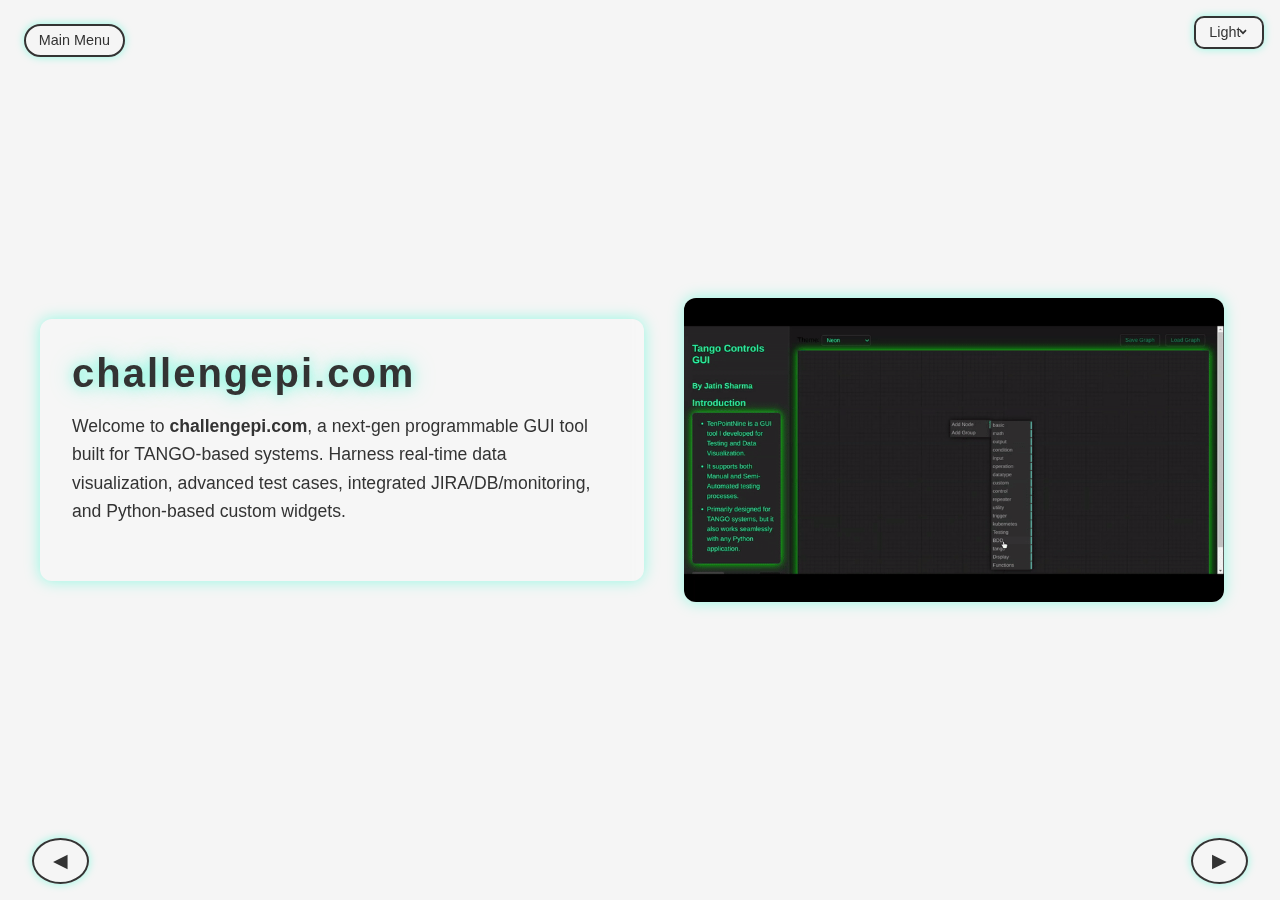
<file: index.html>
<!DOCTYPE html>
<html lang="en">
<head>
  <meta charset="UTF-8" />
  <meta name="viewport" content="width=device-width, initial-scale=1.0"/>
  <title>challengepi.com</title>
  <style>
    /* ----------------------------
       GENERAL RESET & STYLING
    ---------------------------- */
    * {
      margin: 0;
      padding: 0;
      box-sizing: border-box;
      font-family: "Roboto", sans-serif;
      transition: all 0.3s ease-in-out;
    }
    html, body {
      height: 100%;
      width: 100%;
      overflow-x: hidden; /* Prevent horizontal scrolling */
      overflow-y: hidden; /* Prevent vertical scrolling globally */
      background-color: var(--bg-color);
      color: var(--text-color);
    }
    ul, li {
      list-style: none;
    }

    /* Container for entire presentation */
    #presentation {
      position: relative;
      width: 100vw;
      height: 100vh;
      display: flex;
      flex-direction: row;
      transition: transform 0.5s ease-in-out;
    }

    /* Each slide container */
    .slide {
      min-width: 100vw;
      height: 100vh;
      display: flex;
      flex-direction: row; /* Two-column layout */
      align-items: center;
      justify-content: center;
      padding: 2rem;
      text-align: left; /* Left alignment for text */
      position: relative;
      overflow: hidden; /* Ensure no overflow within slides */
    }

    /* Content container within each slide */
    .slide-content {
      display: flex;
      flex-direction: row;
      align-items: center;
      justify-content: space-between;
      max-width: 1200px;
      width: 100%;
      height: 100%;
    }

    /* Left Box for Text */
    .slide-text {
      flex: 1;
      background-color: rgba(255, 255, 255, 0.1); /* Semi-transparent background */
      padding: 2rem;
      border-radius: 12px;
      box-shadow: 0 0 15px var(--neon-glow);
      backdrop-filter: blur(10px); /* Optional: Adds a blur effect */
      margin-right: 1.5rem;
    }

    /* Slide content styling */
    .slide-text h1 {
      margin-bottom: 1rem;
      font-size: 2.5rem;
      letter-spacing: 2px;
      position: relative;
      z-index: 1;
      color: var(--text-color);
    }
    .slide-text p {
      font-size: 1.1rem;
      max-width: 600px;
      margin: 0 auto 1.5rem auto;
      line-height: 1.6;
      position: relative;
      z-index: 1;
      color: var(--text-color);
    }
    .slide-text button,
    .slide-text a {
      margin-top: 1rem;
      background-color: transparent;
      border: 2px solid currentColor;
      padding: 0.6rem 1.2rem;
      color: inherit;
      cursor: pointer;
      border-radius: 2rem;
      text-decoration: none;
      font-size: 1rem;
      position: relative;
      z-index: 1;
      box-shadow: 0 0 10px var(--neon-glow);
    }
    .slide-text button:hover,
    .slide-text a:hover {
      background-color: currentColor;
      color: var(--bg-color);
      box-shadow: 0 0 20px var(--neon-glow);
    }

    /* Right Image Container */
    .slide-image-container {
      flex: 1;
      display: flex;
      align-items: center;
      justify-content: center;
      padding: 1rem;
    }

    .slide-image {
      max-width: 100%;
      height: auto;
      border-radius: 12px;
      box-shadow: 0 0 15px var(--neon-glow);
      position: relative;
      z-index: 1;
      cursor: pointer; /* So users know it's clickable */
    }

    /* Curvy dividers between sections (just aesthetic) */
    .curvy-divider {
      position: absolute;
      width: 100%;
      height: 150px;
      bottom: 0;
      left: 0;
      background: url('[data-uri]');
      background-position: center;
      background-repeat: no-repeat;
      background-size: cover;
      transform: translateY(100%);
      z-index: 0;
    }

    /* --------------
       THEME HANDLING
       We'll store colors in CSS custom properties
    -------------- */
    :root {
      /* Default Light Theme */
      --bg-color: #f5f5f5;
      --text-color: #333333;
      --accent-color: #007BFF;
      --neon-glow: rgba(0, 255, 200, 0.6);
    }

    body.light-theme {
      --bg-color: #f5f5f5;
      --text-color: #333;
      --accent-color: #007BFF;
      --neon-glow: rgba(0, 255, 200, 0.4);
      background-color: var(--bg-color);
      color: var(--text-color);
    }
    body.dark-theme {
      --bg-color: #111111;
      --text-color: #f5f5f5;
      --accent-color: #BB86FC;
      --neon-glow: rgba(187, 134, 252, 0.4);
      background-color: var(--bg-color);
      color: var(--text-color);
    }
    body.neon-theme {
      /* White Lined Grid Background with Dimmed Lines */
      background-color: #000000; /* Black base */
      background-image:
        linear-gradient(to right, rgba(255,255,255,0.2) 1px, transparent 1px),
        linear-gradient(to bottom, rgba(255,255,255,0.2) 1px, transparent 1px);
      background-size: 50px 50px;

      /* Text Color */
      --text-color: #39ff14; /* Bright neon green */
      /* Accent Color */
      --accent-color: #ff00ff; /* Neon pink */
      /* Glow Effect */
      --neon-glow: rgba(57, 255, 20, 0.8); /* Enhanced green glow */
      
      color: var(--text-color);
    }
    body.skao-theme {
      /* SKAO Gradient Background with Colored Grid Lines */
      background-image:
        linear-gradient(90deg, #0d00a5 13%, #e4005f 87%),
        linear-gradient(to right, #ffcc00 1px, transparent 1px),
        linear-gradient(to bottom, #ffcc00 1px, transparent 1px);
      background-size: 100%,
        25px 25px,
        25px 25px;
      background-repeat: no-repeat,
        repeat,
        repeat;

      /* Text Color */
      --text-color: #ffffff;
      /* Accent Color */
      --accent-color: #ffcc00;
      /* Glow Effect */
      --neon-glow: rgba(255, 204, 0, 0.6);
      
      color: var(--text-color);
    }

    /* Slide background and text color binding to variables */
    .slide {
      background-color: transparent;
      color: var(--text-color);
    }

    /* Neon effect for headings (particularly in neon or skao theme) */
    .neon-heading {
      text-shadow: 0 0 12px var(--neon-glow), 0 0 24px var(--neon-glow);
    }

    /* --------------
       THEME SWITCHER
    -------------- */
    #theme-selector {
      position: fixed;
      top: 1rem;
      right: 1rem;
      z-index: 1000;
    }
    #theme-selector select {
      padding: 0.4rem 0.8rem;
      border-radius: 10px;
      border: 2px solid var(--text-color);
      background: none;
      color: var(--text-color);
      font-size: 0.9rem;
      appearance: none;
      cursor: pointer;
      box-shadow: 0 0 8px var(--neon-glow);
      outline: none;
      /* Dropdown arrow */
      background-image: url("data:image/svg+xml;charset=US-ASCII,%3Csvg xmlns='http://www.w3.org/2000/svg' width='12' height='12' viewBox='0 0 12 12'%3E%3Cpath fill='%23333333' d='M6 8.4L2.4 4.8l1.2-1.2L6 6l2.4-2.4 1.2 1.2z'/%3E%3C/svg%3E");
      background-repeat: no-repeat;
      background-position: right 0.8rem center;
      background-size: 12px 12px;
    }
    #theme-selector select:focus {
      border-color: var(--accent-color);
    }

    /* --------------
       SLIDER NAVIGATION
    -------------- */
    .nav-arrows {
      position: fixed;
      bottom: 1rem;
      width: 100%;
      display: flex;
      justify-content: space-between;
      padding: 0 2rem;
      z-index: 999;
    }
    .nav-arrows button {
      background-color: transparent;
      border: 2px solid var(--text-color);
      color: var(--text-color);
      padding: 0.6rem 1.2rem;
      border-radius: 50%;
      font-size: 1.2rem;
      cursor: pointer;
      box-shadow: 0 0 8px var(--neon-glow);
    }
    .nav-arrows button:hover {
      background-color: var(--text-color);
      color: var(--bg-color);
      box-shadow: 0 0 16px var(--neon-glow);
    }

    /* --------------
       RETURN TO MAIN MENU BUTTON
    -------------- */
    .return-button {
      position: fixed;
      top: 1.5rem;
      left: 1.5rem;
      background: none;
      border: 2px solid var(--text-color);
      padding: 0.4rem 0.8rem;
      border-radius: 20px;
      cursor: pointer;
      color: var(--text-color);
      font-size: 0.9rem;
      text-decoration: none;
      box-shadow: 0 0 8px var(--neon-glow);
      z-index: 1001; /* Ensure it's above other elements */
    }

    .return-button:hover {
      background-color: var(--text-color);
      color: var(--bg-color);
      box-shadow: 0 0 16px var(--neon-glow);
    }

    /* Responsive Design */
    @media (max-width: 1024px) {
      /* Adjust the slide-content for medium screens */
      .slide-content {
        flex-direction: column;
      }
      .slide-text {
        margin-right: 0;
        margin-bottom: 1.5rem;
      }
      .slide-image-container {
        padding: 0;
      }
    }

    @media (max-width: 768px) {
      /* Adjust "Main Menu" button for smaller screens */
      .return-button {
        top: 1rem;
        left: 1rem;
        padding: 0.3rem 0.6rem;
        font-size: 0.8rem;
      }

      /* Adjust nav-arrows for smaller screens */
      .nav-arrows {
        padding: 0 1rem;
      }

      /* Adjust slide content for smaller screens */
      .slide-text h1 {
        font-size: 1.8rem;
      }
      .slide-text p {
        font-size: 1rem;
      }
      .slide {
        padding: 1rem;
      }
      .slide-image {
        max-width: 90%;
      }

      /* Last Slide Specific Adjustments */
      .slide:last-child {
        padding-bottom: 4rem; /* Extra space to accommodate buttons */
      }
    }

    /* --------------
       NEON THEME SPECIFIC STYLES
    -------------- */
    body.neon-theme .slide-image {
      box-shadow: 0 0 20px var(--neon-glow);
    }

    body.neon-theme .return-button,
    body.neon-theme .nav-arrows button,
    body.neon-theme #theme-selector select {
      box-shadow: 0 0 12px var(--neon-glow);
    }

    body.neon-theme .return-button:hover,
    body.neon-theme .nav-arrows button:hover,
    body.neon-theme #theme-selector select:hover {
      box-shadow: 0 0 24px var(--neon-glow);
    }

    /* --------------
       SKAO THEME SPECIFIC STYLES
    -------------- */
    body.skao-theme .slide-image {
      box-shadow: 0 0 10px var(--neon-glow);
    }

    body.skao-theme .return-button,
    body.skao-theme .nav-arrows button,
    body.skao-theme #theme-selector select {
      box-shadow: 0 0 8px var(--neon-glow);
    }

    body.skao-theme .return-button:hover,
    body.skao-theme .nav-arrows button:hover,
    body.skao-theme #theme-selector select:hover {
      box-shadow: 0 0 16px var(--neon-glow);
    }
  </style>
</head>
<body class="light-theme">
  <!-- THEME SELECTOR DROPDOWN (Visible on all devices) -->
  <div id="theme-selector">
    <select id="themeDropdown" onchange="setTheme(this.value)">
      <option value="light-theme">Light</option>
      <option value="dark-theme">Dark</option>
      <option value="neon-theme">Neon</option>
      <option value="skao-theme">SKAO</option>
    </select>
  </div>

  <!-- RETURN TO MAIN MENU BUTTON (Single Instance) -->
  <a href="#" class="return-button">Main Menu</a>

  <!-- SLIDER NAV ARROWS -->
  <div class="nav-arrows">
    <button id="prevBtn">&#9664;</button>
    <button id="nextBtn">&#9654;</button>
  </div>

  <!-- PRESENTATION CONTAINER -->
  <div id="presentation">
    <!-- Slide 1 -->
    <section class="slide">
      <div class="slide-content">
        <div class="slide-text">
          <h1 class="neon-heading">challengepi.com</h1>
          <p>
            Welcome to <strong>challengepi.com</strong>, a next-gen programmable GUI tool 
            built for TANGO-based systems. Harness real-time data visualization, advanced 
            test cases, integrated JIRA/DB/monitoring, and Python-based custom widgets.
          </p>
        </div>
        <div class="slide-image-container">
          <img 
            src="/images/bdd.gif" 
            alt="Welcome to ChallengePi" 
            class="slide-image"
            loading="lazy"
          />
        </div>
      </div>
      <div class="curvy-divider"></div>
    </section>

    <!-- Slide 2 -->
    <section class="slide">
      <div class="slide-content">
        <div class="slide-text">
          <h1>1. TANGO Integration</h1>
          <p>
            Connect to TANGO devices effortlessly. Our easy-to-use interface helps 
            you read and control device attributes, command executions, and 
            status checks — all in one place.
          </p>
        </div>
        <div class="slide-image-container">
          <img 
            src="images/tango_attribute.png" 
            alt="TANGO Integration" 
            class="slide-image"
            loading="lazy"
          />
        </div>
      </div>
      <div class="curvy-divider"></div>
    </section>

    <!-- Slide 3 -->
    <section class="slide">
      <div class="slide-content">
        <div class="slide-text">
          <h1>2. Advanced Data Visualization</h1>
          <p>
            Monitor live data streams, generate charts, and build interactive dashboards 
            to gain insights into your TANGO-based system performance. 
          </p>
        </div>
        <div class="slide-image-container">
          <img 
            src="/images/data.png" 
            alt="Advanced Data Visualization" 
            class="slide-image"
            loading="lazy"
          />
        </div>
      </div>
      <div class="curvy-divider"></div>
    </section>

    <!-- Slide 4 -->
    <section class="slide">
      <div class="slide-content">
        <div class="slide-text">
          <h1>3. Database Client Integration</h1>
          <p>
            Seamlessly connect to popular databases, run queries, visualize metrics, 
            and store or retrieve your TANGO logs for quick audits and analytics.
          </p>
        </div>
        <div class="slide-image-container">
          <img 
            src="/images/database.png" 
            alt="Database Client Integration" 
            class="slide-image"
            loading="lazy"
          />
        </div>
      </div>
      <div class="curvy-divider"></div>
    </section>

    <!-- Slide 5 -->
    <section class="slide">
      <div class="slide-content">
        <div class="slide-text">
          <h1>4. Monitoring Board</h1>
          <p>
            Our all-in-one monitoring board allows you to track device statuses, 
            system events, and alerts in real-time. Remain on top of your system’s 
            health without juggling multiple tools.
          </p>
        </div>
        <div class="slide-image-container">
          <img 
            src="images/testcase.gif" 
            alt="Monitoring Board" 
            class="slide-image"
            loading="lazy"
          />
        </div>
      </div>
      <div class="curvy-divider"></div>
    </section>

    <!-- Slide 6 -->
    <section class="slide">
      <div class="slide-content">
        <div class="slide-text">
          <h1>5. Python Integration</h1>
          <p>
            Extend functionality by writing custom scripts in Python. Automate complex tasks, 
            develop specialized widgets, or integrate your unique data processing pipelines.
          </p>
        </div>
        <div class="slide-image-container">
          <img 
            src="images/customruntime.gif" 
            alt="Python Integration" 
            class="slide-image"
            loading="lazy"
          />
        </div>
      </div>
      <div class="curvy-divider"></div>
    </section>

    <!-- Slide 7 -->
    <section class="slide">
      <div class="slide-content">
        <div class="slide-text">
          <h1>6. JIRA Integration</h1>
          <p>
            Access and manage XTP tickets directly within your challengepi.com workspace. 
            Update status, assign tasks, or review the backlog without leaving your application.
          </p>
        </div>
        <div class="slide-image-container">
          <img 
            src="images/testcase.gif" 
            alt="JIRA Integration" 
            class="slide-image"
            loading="lazy"
          />
        </div>
      </div>
      <div class="curvy-divider"></div>
    </section>

    <!-- Slide 8 -->
    <section class="slide">
      <div class="slide-content">
        <div class="slide-text">
          <h1>7. Custom Widgets</h1>
          <p>
            Build and deploy custom-designed widgets tailored to your workflow. 
            We provide a flexible, widget-based approach so you can create specialized 
            GUIs for unique tasks.
          </p>
        </div>
        <div class="slide-image-container">
          <img 
            src="images/prebuild.png" 
            alt="Custom Widgets" 
            class="slide-image"
            loading="lazy"
          />
        </div>
      </div>
      <div class="curvy-divider"></div>
    </section>

    <!-- Slide 9 -->
    <section class="slide">
      <div class="slide-content">
        <div class="slide-text">
          <h1>8. Multiple Themes</h1>
          <p>
            Choose from Light, Dark, Neon, or our signature SKAO gradient theme. 
            Let your interface shine with vibrant colors or keep it sleek and modern.
          </p>
        </div>
        <div class="slide-image-container">
          <img 
            src="https://picsum.photos/600/400?random=9" 
            alt="Multiple Themes" 
            class="slide-image"
            loading="lazy"
          />
        </div>
      </div>
      <div class="curvy-divider"></div>
    </section>

    <!-- Slide 10 -->
    <section class="slide">
      <div class="slide-content">
        <div class="slide-text">
          <h1 class="neon-heading">9. Easy Test Harness</h1>
          <p>
            Write and execute test cases right within challengepi.com. 
            Automate repeated tasks, gather test results, and integrate 
            them into your existing CI/CD pipelines seamlessly.
          </p>
        </div>
        <div class="slide-image-container">
          <img 
            src="images/bdd.gif" 
            alt="Easy Test Harness" 
            class="slide-image"
            loading="lazy"
          />
        </div>
      </div>
      <div class="curvy-divider"></div>
    </section>

    <!-- Slide 11 (Wrap-Up) -->
    <section class="slide">
      <div class="slide-content">
        <div class="slide-text">
          <h1>10. Get Started Today</h1>
          <p>
            Experience the future of TANGO-based systems testing and monitoring with 
            <strong>challengepi.com</strong>. Harness powerful data visualization, 
            intuitive dashboards, easy integration with Python and JIRA, and more. 
            Join us to redefine how you build and test complex systems.
          </p>
          <a href="#contact-us">Contact Us</a>
        </div>
        <div class="slide-image-container">
          <img 
            src="https://picsum.photos/600/400?random=11" 
            alt="Get Started" 
            class="slide-image"
            loading="lazy"
          />
        </div>
      </div>
      <div class="curvy-divider"></div>
    </section>
  </div>

  <script>
    /* ---------------------
       SLIDER NAVIGATION
    --------------------- */
    const presentation = document.getElementById('presentation');
    const slides = document.querySelectorAll('.slide');
    let currentSlideIndex = 0;

    function updateSlidePosition() {
      presentation.style.transform = `translateX(-${currentSlideIndex * 100}vw)`;
    }

    document.getElementById('nextBtn').addEventListener('click', () => {
      currentSlideIndex = (currentSlideIndex + 1) % slides.length;
      updateSlidePosition();
    });

    document.getElementById('prevBtn').addEventListener('click', () => {
      currentSlideIndex = (currentSlideIndex - 1 + slides.length) % slides.length;
      updateSlidePosition();
    });

    /* ---------------------
       THEME SWITCHER
    --------------------- */
    const themeDropdown = document.getElementById('themeDropdown');

    function setTheme(themeClass) {
      document.body.className = themeClass;
      // Update dropdown to reflect the current theme
      themeDropdown.value = themeClass;
    }

    // Initialize dropdown to current theme on page load
    window.addEventListener('DOMContentLoaded', () => {
      const currentTheme = document.body.classList[0];
      themeDropdown.value = currentTheme;
    });

    /* ---------------------
       SWIPE NAVIGATION FOR MOBILE
    --------------------- */
    let touchStartX = 0;
    let touchEndX = 0;

    function handleGesture() {
      if (touchEndX < touchStartX - 50) {
        // Swipe Left
        currentSlideIndex = (currentSlideIndex + 1) % slides.length;
        updateSlidePosition();
      }
      if (touchEndX > touchStartX + 50) {
        // Swipe Right
        currentSlideIndex = (currentSlideIndex - 1 + slides.length) % slides.length;
        updateSlidePosition();
      }
    }

    presentation.addEventListener('touchstart', (e) => {
      touchStartX = e.changedTouches[0].screenX;
    });

    presentation.addEventListener('touchend', (e) => {
      touchEndX = e.changedTouches[0].screenX;
      handleGesture();
    });

    /* ---------------------
       RETURN TO MAIN MENU
    --------------------- */
    const returnButton = document.querySelector('.return-button');
    returnButton.addEventListener('click', (e) => {
      e.preventDefault();
      currentSlideIndex = 0;
      updateSlidePosition();
    });

    /* ---------------------
       KEYBOARD NAVIGATION (Optional)
    --------------------- */
    document.addEventListener('keydown', (e) => {
      if (e.key === 'ArrowRight') {
        currentSlideIndex = (currentSlideIndex + 1) % slides.length;
        updateSlidePosition();
      }
      if (e.key === 'ArrowLeft') {
        currentSlideIndex = (currentSlideIndex - 1 + slides.length) % slides.length;
        updateSlidePosition();
      }
    });

    /* ---------------------------------------------------
       TOGGLE FULLSCREEN ON IMAGE CLICK (NEW ADDITION)
    --------------------------------------------------- */
    const slideImages = document.querySelectorAll('.slide-image');

    slideImages.forEach((img) => {
      img.addEventListener('click', () => {
        // If we're not in fullscreen, request fullscreen on this image
        if (!document.fullscreenElement) {
          if (img.requestFullscreen) {
            img.requestFullscreen();
          } else if (img.webkitRequestFullscreen) {
            // Safari
            img.webkitRequestFullscreen();
          } else if (img.msRequestFullscreen) {
            // IE/Edge
            img.msRequestFullscreen();
          }
        } else {
          // If we ARE in fullscreen, exit fullscreen
          if (document.exitFullscreen) {
            document.exitFullscreen();
          } else if (document.webkitExitFullscreen) {
            // Safari
            document.webkitExitFullscreen();
          } else if (document.msExitFullscreen) {
            // IE/Edge
            document.msExitFullscreen();
          }
        }
      });
    });
  </script>
</body>
</html>
</file>
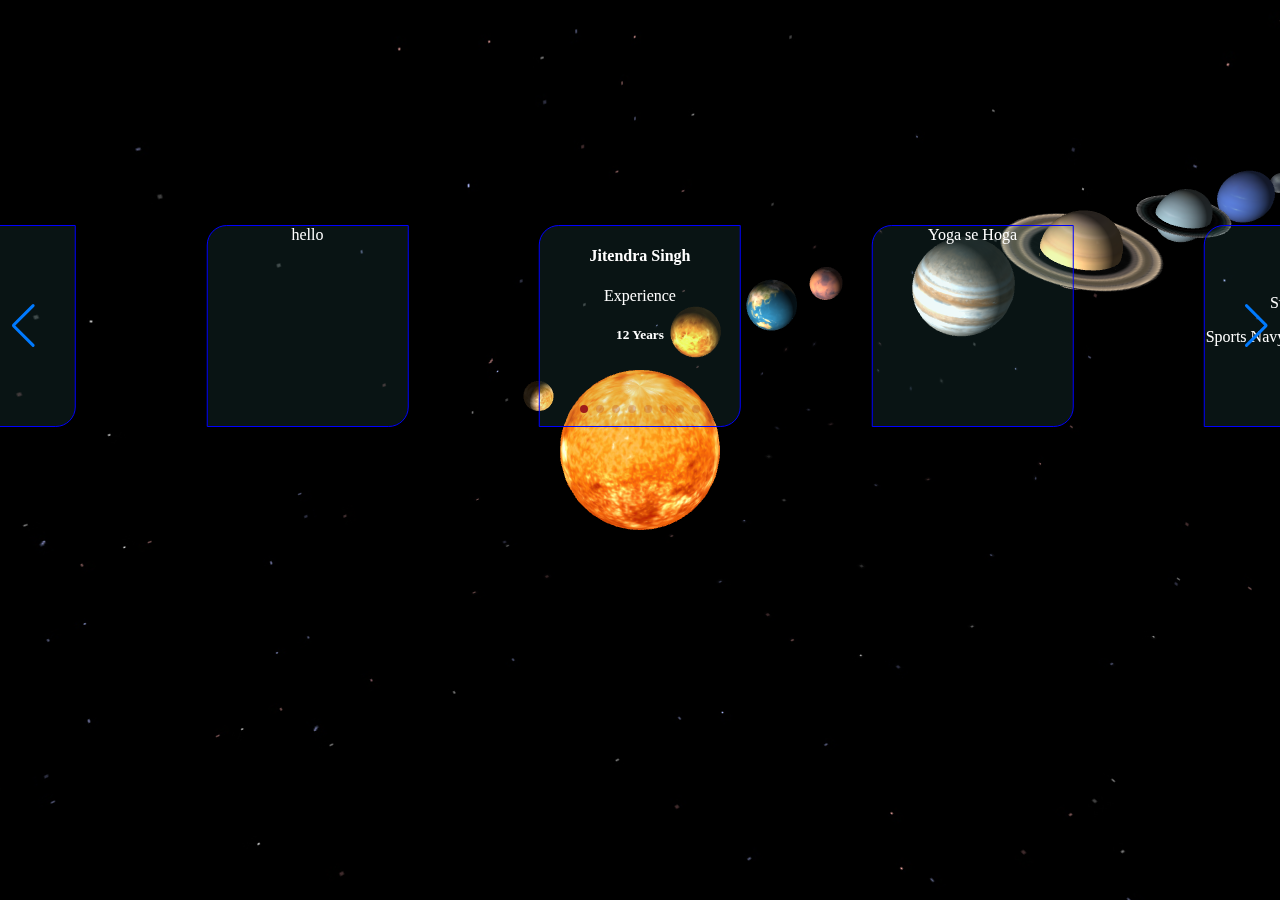
<file: earth/index.html>
<!DOCTYPE html>
<html lang="en">
<head>
    <meta charset="UTF-8">
    <meta http-equiv="X-UA-Compatible" content="IE=edge">
    <meta name="viewport" content="width=device-width, initial-scale=1.0">
    <title>Solar System</title>
   <link rel="stylesheet" href="./style.css">
   <link rel="stylesheet"  href="./sty.css"/>
</head>
<body>
    <script src="./js/scripts.js" type="module"></script>
    <script src="./sliderjs/swiper-bundle.min.js" ></script>
    <div class="parent"> 
        <canvas></canvas>
    </div>
    <div class="child">
    <section class ="slider_container">
        <div class="container">
                <div class="swiper mySwiper">
                    <div class="swiper-wrapper">
                        <div class="swiper-slide">
                                <div class="transbox">
                                  <h4>  Jitendra Singh </h4>
                                    Experience<p>
                                        <h5>12 Years </h5>
                                </div>
                        </div>
                        <div class="swiper-slide">
                            <div class="transbox">
                                Yoga se Hoga
                                <p>
                                
                                <p>
                                
                            </div>
                        </div>
                        <div class="swiper-slide">
                            <div class="transbox">
                                Skills <p>
                                    Yoga 
                                    <p>
                                        Swimming
                                    <p>
                                        Sports 
                                        Navy Exam Preparation
                                        <p>
                                    </div>
                        </div>
                        <div class="swiper-slide">
                            <div class="transbox">
                                hello
                            </div>
                        </div>
                        <div class="swiper-slide">
                            <div class="transbox">
                                hello
                            </div>
                        </div>
                        <div class="swiper-slide">
                            <div class="transbox">
                                hello
                            </div>
                        </div>
                        <div class="swiper-slide">
                            <div class="transbox">
                                hello
                            </div>
                        </div>
                        <div class="swiper-slide">
                            <div class="transbox">
                                hello
                            </div>
                        </div>
                        
    
                    </div>
                    <div class="swiper-button-next"></div>
                    <div class="swiper-button-prev"></div>
                    <div class="swiper-pagination"></div>

                </div>
            </div>
    </section>
    </div>
    <script>
        var swiper = new Swiper(".mySwiper", {
          spaceBetween: 50,
          loop: true,
          speed: 1000,
          centeredSlides: true,
          navigation: {
          nextEl: ".swiper-button-next",
          prevEl: ".swiper-button-prev",
        },
          pagination: {
            el: ".swiper-pagination",
            clickable: true,
          },
          breakpoints: {
          300: {
            slidesPerView: 1,
          },
          600: {
            slidesPerView: 2,
           
          },
          900: {
            slidesPerView: 3,
         
          },
          1200: {
            slidesPerView: 4,
            
          },
        },

        });
      </script>
</body>
</html>
</file>
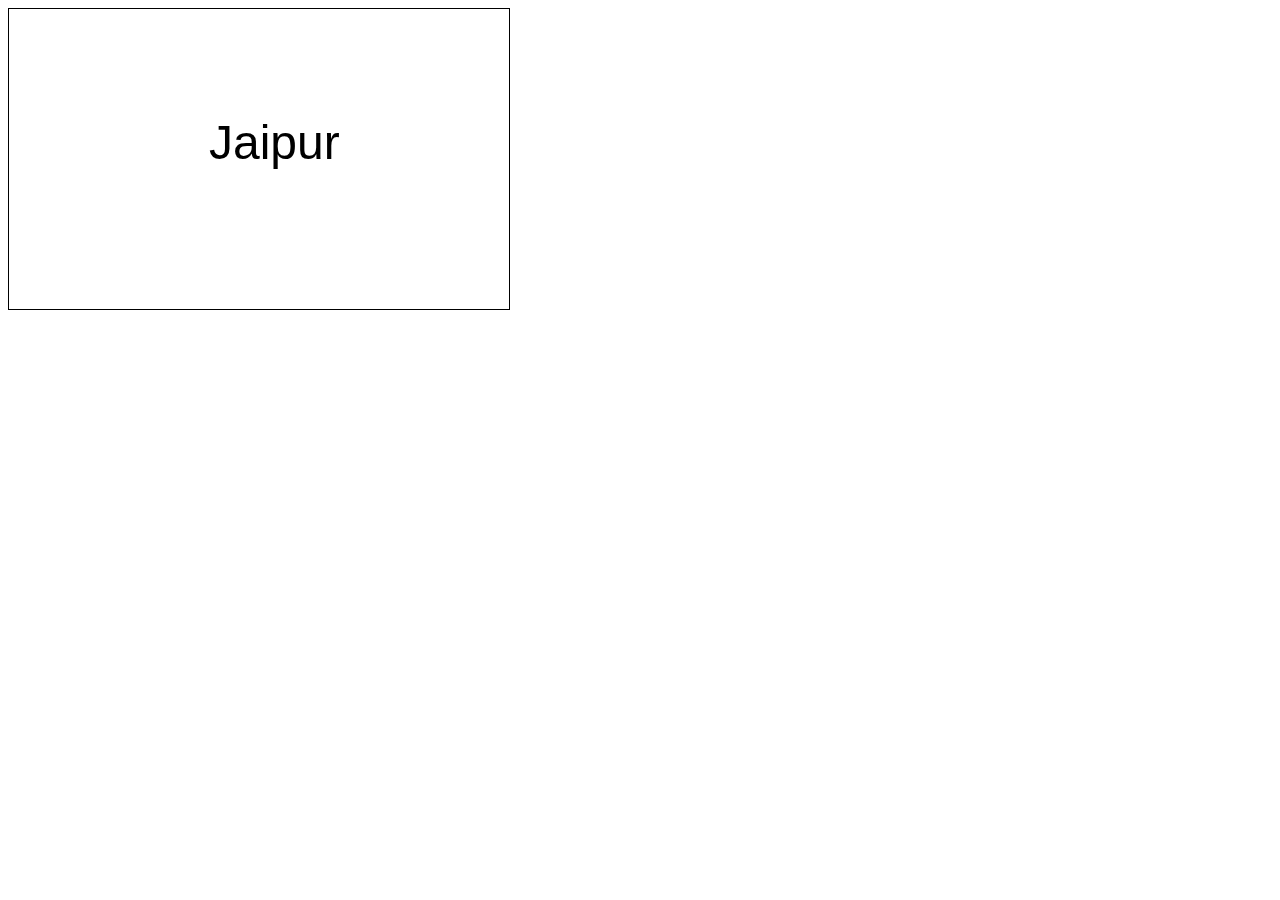
<file: index11.html>
<!DOCTYPE html>
<html>
<head>
  <style>
    #myCanvas {
      border: 1px solid black;
    }
  </style>
</head>
<body>
  <canvas id="myCanvas" width="500" height="300"></canvas>

  <script>
    const canvas = document.getElementById("myCanvas");
    const ctx = canvas.getContext("2d");
    
    // Write "Jaipur" on canvas
    ctx.font = "48px Arial";
    ctx.fillText("Jaipur", 200, 150);

    let zoom = 1;
    let x = 0;
    let y = 0;

    // Add panning functionality
    canvas.addEventListener("mousemove", (e) => {
      if (e.buttons === 1) {
        x += e.movementX / zoom;
        y += e.movementY / zoom;
        ctx.setTransform(zoom, 0, 0, zoom, x, y);
        ctx.clearRect(0, 0, canvas.width, canvas.height);
        ctx.fillText("Jaipur", 200, 150);
      }
    });

    // Add zooming functionality
    canvas.addEventListener("wheel", (e) => {
      if (e.deltaY < 0) {
        zoom *= 1.1;
      } else {
        zoom *= 0.9;
      }
      ctx.setTransform(zoom, 0, 0, zoom, x, y);
      ctx.clearRect(0, 0, canvas.width, canvas.height);
      ctx.fillText("Jaipur", 200, 150);
    });
  </script>
</body>
</html>
</file>
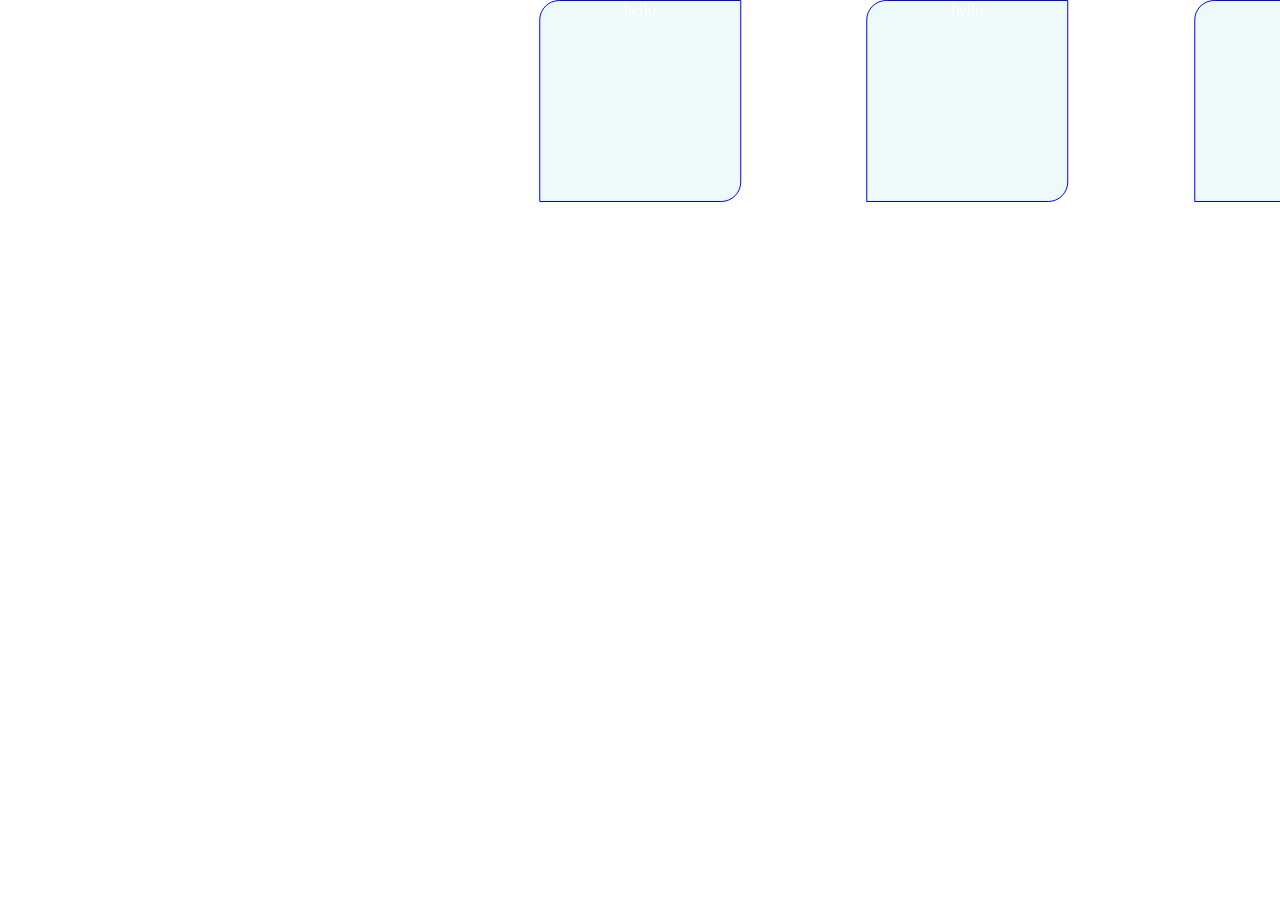
<file: earth/slider.html>
<!DOCTYPE html>
<html lang="en">
<head>
    <meta charset="UTF-8">
    <meta http-equiv="X-UA-Compatible" content="IE=edge">
    <meta name="viewport" content="width=device-width, initial-scale=1.0">
    <title>Solar System</title>
   <link rel="stylesheet" href="./style.css">
   <link rel="stylesheet"  href="https://cdn.jsdelivr.net/npm/swiper/swiper-bundle.min.css"/>
</head>
<body>
   
    <script src="./sliderjs/swiper-bundle.min.js" ></script>
   
        
       
<section class ="slider_container">
    <div class="container">
            <div class="swiper mySwiper">
                <div class="swiper-wrapper">
                    <div class="swiper-slide">
                            <div class="transbox">
                                hello
                            </div>
                    </div>
                    <div class="swiper-slide">
                        <div class="transbox">
                            hello
                        </div>
                    </div>
                    <div class="swiper-slide">
                        <div class="transbox">
                            hello
                        </div>
                    </div>
                    <div class="swiper-slide">
                        <div class="transbox">
                            hello
                        </div>
                    </div>

                </div>
            </div>
        </div>
</section>
    <script>
        var swiper = new Swiper(".mySwiper", {
          slidesPerView: 4,
          spaceBetween: 30,
          centeredSlides: true,
          pagination: {
            el: ".swiper-pagination",
            clickable: true,
          },
        });
      </script>
</body>
</html>
</file>
<file: earth/style.css>
h1 ,h2,h3,h4{
  opacity: 1;
}
.transbox{
    
    position: relative;
    width: 200px;
    height : 200px ;
    border:1px solid blue; 
    border-top-left-radius:20px  ;
    border-bottom-right-radius:20px  ;
    background-color: rgba(89, 197, 197, 0.1);
    
    margin: auto; 
    text-align: center;
    color: white;
    
    
}

.parent{
    position: absolute; 
    
}
/* .swiper-pagination-bullet-active {
    background-color: rgb(255, 255, 255) !important;
} */


span.swiper-pagination-bullet.swiper-pagination-bullet-active {
    background-color: rgb(255, 255, 255);
  
    opacity: 1;
  }
  
  /* target all bullets */
  .swiper-pagination-bullet {
    background-color: rgb(158, 27, 27)!important;
    opacity: 1;
  }
  .child {
    position: absolute; 
    top: 25%;
 
    width: 100%; 
    height: 100px; 
  }
  html, body {margin: 0; height: 100%; overflow: hidden}
</file>
<file: earth/sty.css>
/**
 * Swiper 8.4.4
 * Most modern mobile touch slider and framework with hardware accelerated transitions
 * https://swiperjs.com
 *
 * Copyright 2014-2022 Vladimir Kharlampidi
 *
 * Released under the MIT License
 *
 * Released on: October 12, 2022
 */

 @font-face{font-family:swiper-icons;src:url('data:application/font-woff;charset=utf-8;base64, [base64]//wADZ2x5ZgAAAywAAADMAAAD2MHtryVoZWFkAAABbAAAADAAAAA2E2+eoWhoZWEAAAGcAAAAHwAAACQC9gDzaG10eAAAAigAAAAZAAAArgJkABFsb2NhAAAC0AAAAFoAAABaFQAUGG1heHAAAAG8AAAAHwAAACAAcABAbmFtZQAAA/gAAAE5AAACXvFdBwlwb3N0AAAFNAAAAGIAAACE5s74hXjaY2BkYGAAYpf5Hu/j+W2+MnAzMYDAzaX6QjD6/4//Bxj5GA8AuRwMYGkAPywL13jaY2BkYGA88P8Agx4j+/8fQDYfA1AEBWgDAIB2BOoAeNpjYGRgYNBh4GdgYgABEMnIABJzYNADCQAACWgAsQB42mNgYfzCOIGBlYGB0YcxjYGBwR1Kf2WQZGhhYGBiYGVmgAFGBiQQkOaawtDAoMBQxXjg/wEGPcYDDA4wNUA2CCgwsAAAO4EL6gAAeNpj2M0gyAACqxgGNWBkZ2D4/wMA+xkDdgAAAHjaY2BgYGaAYBkGRgYQiAHyGMF8FgYHIM3DwMHABGQrMOgyWDLEM1T9/w8UBfEMgLzE////P/5//f/V/xv+r4eaAAeMbAxwIUYmIMHEgKYAYjUcsDAwsLKxc3BycfPw8jEQA/[base64]/uznmfPFBNODM2K7MTQ45YEAZqGP81AmGGcF3iPqOop0r1SPTaTbVkfUe4HXj97wYE+yNwWYxwWu4v1ugWHgo3S1XdZEVqWM7ET0cfnLGxWfkgR42o2PvWrDMBSFj/IHLaF0zKjRgdiVMwScNRAoWUoH78Y2icB/yIY09An6AH2Bdu/UB+yxopYshQiEvnvu0dURgDt8QeC8PDw7Fpji3fEA4z/PEJ6YOB5hKh4dj3EvXhxPqH/SKUY3rJ7srZ4FZnh1PMAtPhwP6fl2PMJMPDgeQ4rY8YT6Gzao0eAEA409DuggmTnFnOcSCiEiLMgxCiTI6Cq5DZUd3Qmp10vO0LaLTd2cjN4fOumlc7lUYbSQcZFkutRG7g6JKZKy0RmdLY680CDnEJ+UMkpFFe1RN7nxdVpXrC4aTtnaurOnYercZg2YVmLN/d/gczfEimrE/fs/bOuq29Zmn8tloORaXgZgGa78yO9/cnXm2BpaGvq25Dv9S4E9+5SIc9PqupJKhYFSSl47+Qcr1mYNAAAAeNptw0cKwkAAAMDZJA8Q7OUJvkLsPfZ6zFVERPy8qHh2YER+3i/BP83vIBLLySsoKimrqKqpa2hp6+jq6RsYGhmbmJqZSy0sraxtbO3sHRydnEMU4uR6yx7JJXveP7WrDycAAAAAAAH//wACeNpjYGRgYOABYhkgZgJCZgZNBkYGLQZtIJsFLMYAAAw3ALgAeNolizEKgDAQBCchRbC2sFER0YD6qVQiBCv/H9ezGI6Z5XBAw8CBK/m5iQQVauVbXLnOrMZv2oLdKFa8Pjuru2hJzGabmOSLzNMzvutpB3N42mNgZGBg4GKQYzBhYMxJLMlj4GBgAYow/P/PAJJhLM6sSoWKfWCAAwDAjgbRAAB42mNgYGBkAIIbCZo5IPrmUn0hGA0AO8EFTQAA');font-weight:400;font-style:normal}:root{--swiper-theme-color:#007aff}.swiper{margin-left:auto;margin-right:auto;position:relative;overflow:hidden;list-style:none;padding:0;z-index:1}.swiper-vertical>.swiper-wrapper{flex-direction:column}.swiper-wrapper{position:relative;width:100%;height:100%;z-index:1;display:flex;transition-property:transform;box-sizing:content-box}.swiper-android .swiper-slide,.swiper-wrapper{transform:translate3d(0px,0,0)}.swiper-pointer-events{touch-action:pan-y}.swiper-pointer-events.swiper-vertical{touch-action:pan-x}.swiper-slide{flex-shrink:0;width:100%;height:100%;position:relative;transition-property:transform}.swiper-slide-invisible-blank{visibility:hidden}.swiper-autoheight,.swiper-autoheight .swiper-slide{height:auto}.swiper-autoheight .swiper-wrapper{align-items:flex-start;transition-property:transform,height}.swiper-backface-hidden .swiper-slide{transform:translateZ(0);-webkit-backface-visibility:hidden;backface-visibility:hidden}.swiper-3d,.swiper-3d.swiper-css-mode .swiper-wrapper{perspective:1200px}.swiper-3d .swiper-cube-shadow,.swiper-3d .swiper-slide,.swiper-3d .swiper-slide-shadow,.swiper-3d .swiper-slide-shadow-bottom,.swiper-3d .swiper-slide-shadow-left,.swiper-3d .swiper-slide-shadow-right,.swiper-3d .swiper-slide-shadow-top,.swiper-3d .swiper-wrapper{transform-style:preserve-3d}.swiper-3d .swiper-slide-shadow,.swiper-3d .swiper-slide-shadow-bottom,.swiper-3d .swiper-slide-shadow-left,.swiper-3d .swiper-slide-shadow-right,.swiper-3d .swiper-slide-shadow-top{position:absolute;left:0;top:0;width:100%;height:100%;pointer-events:none;z-index:10}.swiper-3d .swiper-slide-shadow{background:rgba(0,0,0,.15)}.swiper-3d .swiper-slide-shadow-left{background-image:linear-gradient(to left,rgba(0,0,0,.5),rgba(0,0,0,0))}.swiper-3d .swiper-slide-shadow-right{background-image:linear-gradient(to right,rgba(0,0,0,.5),rgba(0,0,0,0))}.swiper-3d .swiper-slide-shadow-top{background-image:linear-gradient(to top,rgba(0,0,0,.5),rgba(0,0,0,0))}.swiper-3d .swiper-slide-shadow-bottom{background-image:linear-gradient(to bottom,rgba(0,0,0,.5),rgba(0,0,0,0))}.swiper-css-mode>.swiper-wrapper{overflow:auto;scrollbar-width:none;-ms-overflow-style:none}.swiper-css-mode>.swiper-wrapper::-webkit-scrollbar{display:none}.swiper-css-mode>.swiper-wrapper>.swiper-slide{scroll-snap-align:start start}.swiper-horizontal.swiper-css-mode>.swiper-wrapper{scroll-snap-type:x mandatory}.swiper-vertical.swiper-css-mode>.swiper-wrapper{scroll-snap-type:y mandatory}.swiper-centered>.swiper-wrapper::before{content:'';flex-shrink:0;order:9999}.swiper-centered.swiper-horizontal>.swiper-wrapper>.swiper-slide:first-child{margin-inline-start:var(--swiper-centered-offset-before)}.swiper-centered.swiper-horizontal>.swiper-wrapper::before{height:100%;min-height:1px;width:var(--swiper-centered-offset-after)}.swiper-centered.swiper-vertical>.swiper-wrapper>.swiper-slide:first-child{margin-block-start:var(--swiper-centered-offset-before)}.swiper-centered.swiper-vertical>.swiper-wrapper::before{width:100%;min-width:1px;height:var(--swiper-centered-offset-after)}.swiper-centered>.swiper-wrapper>.swiper-slide{scroll-snap-align:center center}.swiper-virtual .swiper-slide{-webkit-backface-visibility:hidden;transform:translateZ(0)}.swiper-virtual.swiper-css-mode .swiper-wrapper::after{content:'';position:absolute;left:0;top:0;pointer-events:none}.swiper-virtual.swiper-css-mode.swiper-horizontal .swiper-wrapper::after{height:1px;width:var(--swiper-virtual-size)}.swiper-virtual.swiper-css-mode.swiper-vertical .swiper-wrapper::after{width:1px;height:var(--swiper-virtual-size)}:root{--swiper-navigation-size:44px}.swiper-button-next,.swiper-button-prev{position:absolute;top:50%;width:calc(var(--swiper-navigation-size)/ 44 * 27);height:var(--swiper-navigation-size);margin-top:calc(0px - (var(--swiper-navigation-size)/ 2));z-index:10;cursor:pointer;display:flex;align-items:center;justify-content:center;color:var(--swiper-navigation-color,var(--swiper-theme-color))}.swiper-button-next.swiper-button-disabled,.swiper-button-prev.swiper-button-disabled{opacity:.35;cursor:auto;pointer-events:none}.swiper-button-next.swiper-button-hidden,.swiper-button-prev.swiper-button-hidden{opacity:0;cursor:auto;pointer-events:none}.swiper-navigation-disabled .swiper-button-next,.swiper-navigation-disabled .swiper-button-prev{display:none!important}.swiper-button-next:after,.swiper-button-prev:after{font-family:swiper-icons;font-size:var(--swiper-navigation-size);text-transform:none!important;letter-spacing:0;font-variant:initial;line-height:1}.swiper-button-prev,.swiper-rtl .swiper-button-next{left:10px;right:auto}.swiper-button-prev:after,.swiper-rtl .swiper-button-next:after{content:'prev'}.swiper-button-next,.swiper-rtl .swiper-button-prev{right:10px;left:auto}.swiper-button-next:after,.swiper-rtl .swiper-button-prev:after{content:'next'}.swiper-button-lock{display:none}.swiper-pagination{position:absolute;text-align:center;transition:.3s opacity;transform:translate3d(0,0,0);z-index:10}.swiper-pagination.swiper-pagination-hidden{opacity:0}.swiper-pagination-disabled>.swiper-pagination,.swiper-pagination.swiper-pagination-disabled{display:none!important}.swiper-horizontal>.swiper-pagination-bullets,.swiper-pagination-bullets.swiper-pagination-horizontal,.swiper-pagination-custom,.swiper-pagination-fraction{bottom:10px;left:0;width:100%}.swiper-pagination-bullets-dynamic{overflow:hidden;font-size:0}.swiper-pagination-bullets-dynamic .swiper-pagination-bullet{transform:scale(.33);position:relative}.swiper-pagination-bullets-dynamic .swiper-pagination-bullet-active{transform:scale(1)}.swiper-pagination-bullets-dynamic .swiper-pagination-bullet-active-main{transform:scale(1)}.swiper-pagination-bullets-dynamic .swiper-pagination-bullet-active-prev{transform:scale(.66)}.swiper-pagination-bullets-dynamic .swiper-pagination-bullet-active-prev-prev{transform:scale(.33)}.swiper-pagination-bullets-dynamic .swiper-pagination-bullet-active-next{transform:scale(.66)}.swiper-pagination-bullets-dynamic .swiper-pagination-bullet-active-next-next{transform:scale(.33)}.swiper-pagination-bullet{width:var(--swiper-pagination-bullet-width,var(--swiper-pagination-bullet-size,8px));height:var(--swiper-pagination-bullet-height,var(--swiper-pagination-bullet-size,8px));display:inline-block;border-radius:50%;background:var(--swiper-pagination-bullet-inactive-color,#000);opacity:var(--swiper-pagination-bullet-inactive-opacity, .2)}button.swiper-pagination-bullet{border:none;margin:0;padding:0;box-shadow:none;-webkit-appearance:none;appearance:none}.swiper-pagination-clickable .swiper-pagination-bullet{cursor:pointer}.swiper-pagination-bullet:only-child{display:none!important}.swiper-pagination-bullet-active{opacity:var(--swiper-pagination-bullet-opacity, 1);background:var(--swiper-pagination-color,var(--swiper-theme-color))}.swiper-pagination-vertical.swiper-pagination-bullets,.swiper-vertical>.swiper-pagination-bullets{right:10px;top:50%;transform:translate3d(0px,-50%,0)}.swiper-pagination-vertical.swiper-pagination-bullets .swiper-pagination-bullet,.swiper-vertical>.swiper-pagination-bullets .swiper-pagination-bullet{margin:var(--swiper-pagination-bullet-vertical-gap,6px) 0;display:block}.swiper-pagination-vertical.swiper-pagination-bullets.swiper-pagination-bullets-dynamic,.swiper-vertical>.swiper-pagination-bullets.swiper-pagination-bullets-dynamic{top:50%;transform:translateY(-50%);width:8px}.swiper-pagination-vertical.swiper-pagination-bullets.swiper-pagination-bullets-dynamic .swiper-pagination-bullet,.swiper-vertical>.swiper-pagination-bullets.swiper-pagination-bullets-dynamic .swiper-pagination-bullet{display:inline-block;transition:.2s transform,.2s top}.swiper-horizontal>.swiper-pagination-bullets .swiper-pagination-bullet,.swiper-pagination-horizontal.swiper-pagination-bullets .swiper-pagination-bullet{margin:0 var(--swiper-pagination-bullet-horizontal-gap,4px)}.swiper-horizontal>.swiper-pagination-bullets.swiper-pagination-bullets-dynamic,.swiper-pagination-horizontal.swiper-pagination-bullets.swiper-pagination-bullets-dynamic{left:50%;transform:translateX(-50%);white-space:nowrap}.swiper-horizontal>.swiper-pagination-bullets.swiper-pagination-bullets-dynamic .swiper-pagination-bullet,.swiper-pagination-horizontal.swiper-pagination-bullets.swiper-pagination-bullets-dynamic .swiper-pagination-bullet{transition:.2s transform,.2s left}.swiper-horizontal.swiper-rtl>.swiper-pagination-bullets-dynamic .swiper-pagination-bullet{transition:.2s transform,.2s right}.swiper-pagination-progressbar{background:rgba(0,0,0,.25);position:absolute}.swiper-pagination-progressbar .swiper-pagination-progressbar-fill{background:var(--swiper-pagination-color,var(--swiper-theme-color));position:absolute;left:0;top:0;width:100%;height:100%;transform:scale(0);transform-origin:left top}.swiper-rtl .swiper-pagination-progressbar .swiper-pagination-progressbar-fill{transform-origin:right top}.swiper-horizontal>.swiper-pagination-progressbar,.swiper-pagination-progressbar.swiper-pagination-horizontal,.swiper-pagination-progressbar.swiper-pagination-vertical.swiper-pagination-progressbar-opposite,.swiper-vertical>.swiper-pagination-progressbar.swiper-pagination-progressbar-opposite{width:100%;height:4px;left:0;top:0}.swiper-horizontal>.swiper-pagination-progressbar.swiper-pagination-progressbar-opposite,.swiper-pagination-progressbar.swiper-pagination-horizontal.swiper-pagination-progressbar-opposite,.swiper-pagination-progressbar.swiper-pagination-vertical,.swiper-vertical>.swiper-pagination-progressbar{width:4px;height:100%;left:0;top:0}.swiper-pagination-lock{display:none}.swiper-scrollbar{border-radius:10px;position:relative;-ms-touch-action:none;background:rgba(0,0,0,.1)}.swiper-scrollbar-disabled>.swiper-scrollbar,.swiper-scrollbar.swiper-scrollbar-disabled{display:none!important}.swiper-horizontal>.swiper-scrollbar,.swiper-scrollbar.swiper-scrollbar-horizontal{position:absolute;left:1%;bottom:3px;z-index:50;height:5px;width:98%}.swiper-scrollbar.swiper-scrollbar-vertical,.swiper-vertical>.swiper-scrollbar{position:absolute;right:3px;top:1%;z-index:50;width:5px;height:98%}.swiper-scrollbar-drag{height:100%;width:100%;position:relative;background:rgba(0,0,0,.5);border-radius:10px;left:0;top:0}.swiper-scrollbar-cursor-drag{cursor:move}.swiper-scrollbar-lock{display:none}.swiper-zoom-container{width:100%;height:100%;display:flex;justify-content:center;align-items:center;text-align:center}.swiper-zoom-container>canvas,.swiper-zoom-container>img,.swiper-zoom-container>svg{max-width:100%;max-height:100%;object-fit:contain}.swiper-slide-zoomed{cursor:move}.swiper-lazy-preloader{width:42px;height:42px;position:absolute;left:50%;top:50%;margin-left:-21px;margin-top:-21px;z-index:10;transform-origin:50%;box-sizing:border-box;border:4px solid var(--swiper-preloader-color,var(--swiper-theme-color));border-radius:50%;border-top-color:transparent}.swiper-watch-progress .swiper-slide-visible .swiper-lazy-preloader,.swiper:not(.swiper-watch-progress) .swiper-lazy-preloader{animation:swiper-preloader-spin 1s infinite linear}.swiper-lazy-preloader-white{--swiper-preloader-color:#fff}.swiper-lazy-preloader-black{--swiper-preloader-color:#000}@keyframes swiper-preloader-spin{0%{transform:rotate(0deg)}100%{transform:rotate(360deg)}}.swiper .swiper-notification{position:absolute;left:0;top:0;pointer-events:none;opacity:0;z-index:-1000}.swiper-free-mode>.swiper-wrapper{transition-timing-function:ease-out;margin:0 auto}.swiper-grid>.swiper-wrapper{flex-wrap:wrap}.swiper-grid-column>.swiper-wrapper{flex-wrap:wrap;flex-direction:column}.swiper-fade.swiper-free-mode .swiper-slide{transition-timing-function:ease-out}.swiper-fade .swiper-slide{pointer-events:none;transition-property:opacity}.swiper-fade .swiper-slide .swiper-slide{pointer-events:none}.swiper-fade .swiper-slide-active,.swiper-fade .swiper-slide-active .swiper-slide-active{pointer-events:auto}.swiper-cube{overflow:visible}.swiper-cube .swiper-slide{pointer-events:none;-webkit-backface-visibility:hidden;backface-visibility:hidden;z-index:1;visibility:hidden;transform-origin:0 0;width:100%;height:100%}.swiper-cube .swiper-slide .swiper-slide{pointer-events:none}.swiper-cube.swiper-rtl .swiper-slide{transform-origin:100% 0}.swiper-cube .swiper-slide-active,.swiper-cube .swiper-slide-active .swiper-slide-active{pointer-events:auto}.swiper-cube .swiper-slide-active,.swiper-cube .swiper-slide-next,.swiper-cube .swiper-slide-next+.swiper-slide,.swiper-cube .swiper-slide-prev{pointer-events:auto;visibility:visible}.swiper-cube .swiper-slide-shadow-bottom,.swiper-cube .swiper-slide-shadow-left,.swiper-cube .swiper-slide-shadow-right,.swiper-cube .swiper-slide-shadow-top{z-index:0;-webkit-backface-visibility:hidden;backface-visibility:hidden}.swiper-cube .swiper-cube-shadow{position:absolute;left:0;bottom:0px;width:100%;height:100%;opacity:.6;z-index:0}.swiper-cube .swiper-cube-shadow:before{content:'';background:#000;position:absolute;left:0;top:0;bottom:0;right:0;filter:blur(50px)}.swiper-flip{overflow:visible}.swiper-flip .swiper-slide{pointer-events:none;-webkit-backface-visibility:hidden;backface-visibility:hidden;z-index:1}.swiper-flip .swiper-slide .swiper-slide{pointer-events:none}.swiper-flip .swiper-slide-active,.swiper-flip .swiper-slide-active .swiper-slide-active{pointer-events:auto}.swiper-flip .swiper-slide-shadow-bottom,.swiper-flip .swiper-slide-shadow-left,.swiper-flip .swiper-slide-shadow-right,.swiper-flip .swiper-slide-shadow-top{z-index:0;-webkit-backface-visibility:hidden;backface-visibility:hidden}.swiper-creative .swiper-slide{-webkit-backface-visibility:hidden;backface-visibility:hidden;overflow:hidden;transition-property:transform,opacity,height}.swiper-cards{overflow:visible}.swiper-cards .swiper-slide{transform-origin:center bottom;-webkit-backface-visibility:hidden;backface-visibility:hidden;overflow:hidden}
</file>
